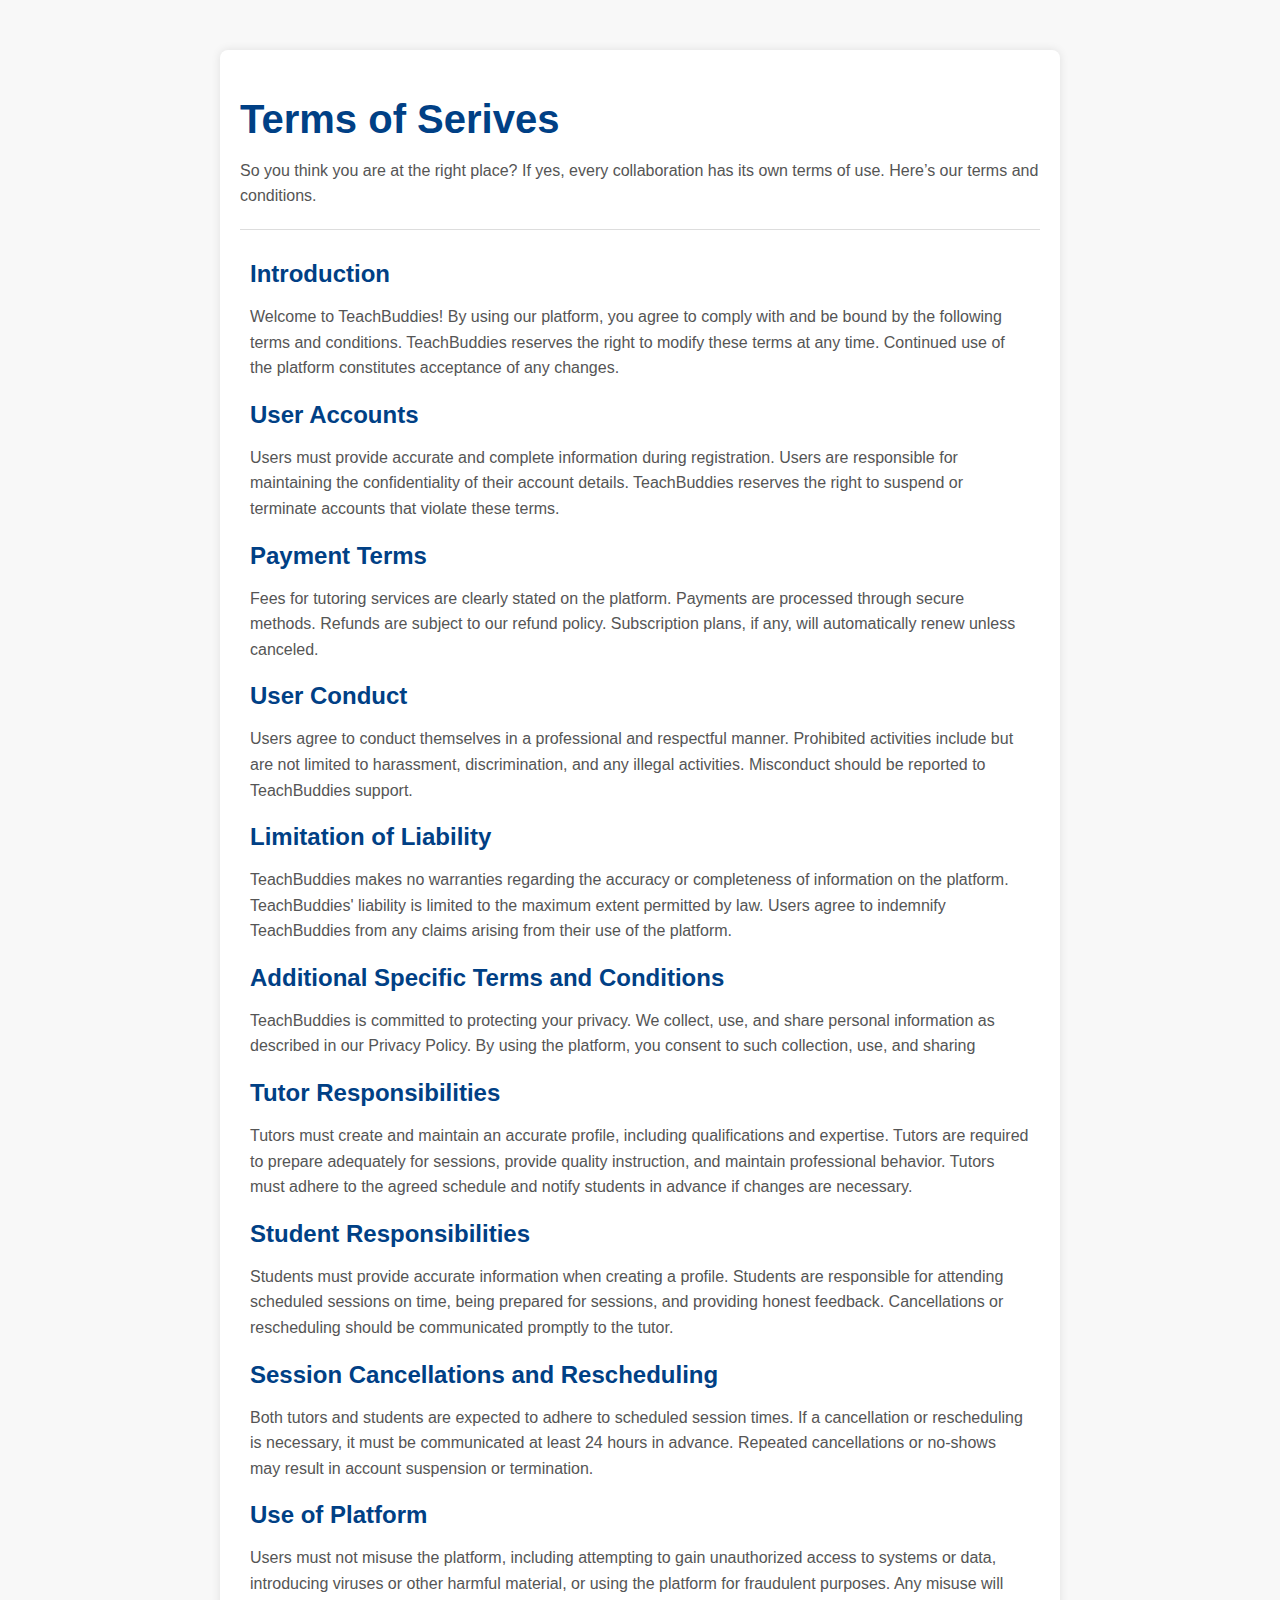
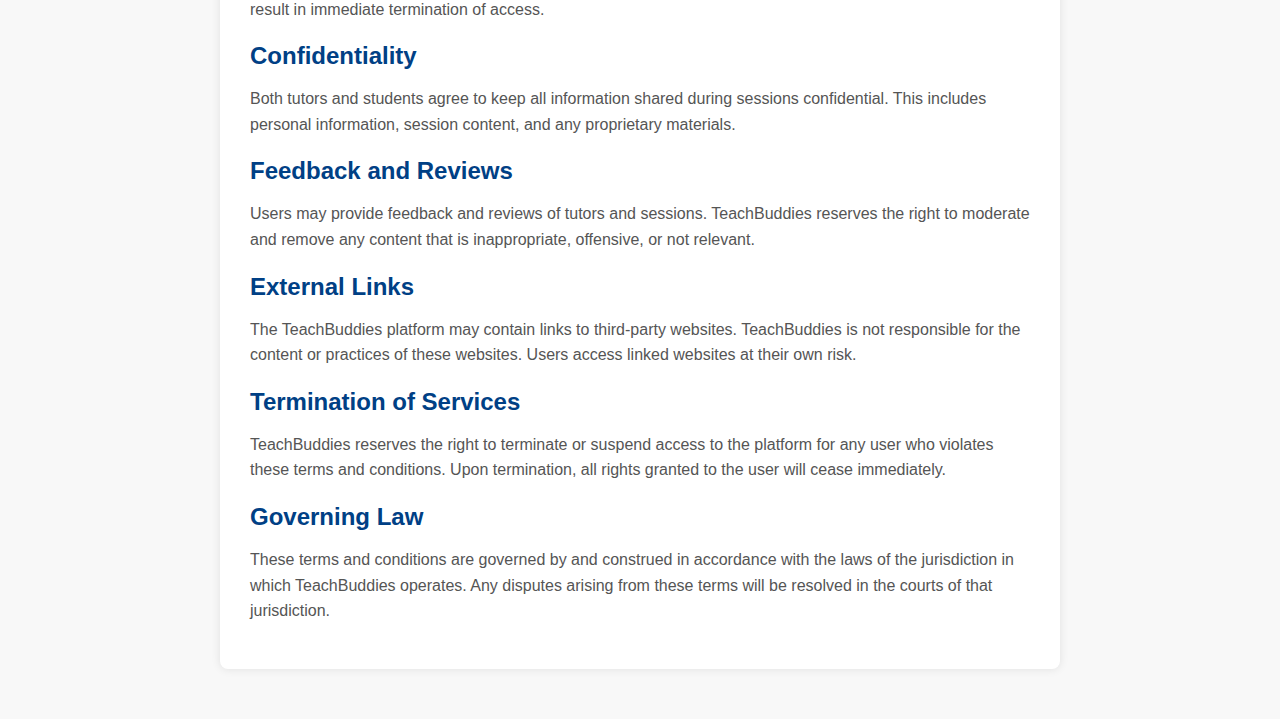
<file: terms.html>
<!DOCTYPE html>
<html lang="en">

<head>
    <meta charset="UTF-8">
    <meta name="viewport" content="width=device-width, initial-scale=1.0">
    <title>Terms & Conditions</title>
    <style>
        body {
            font-family: Arial, sans-serif;
            margin: 0;
            padding: 0;
            background-color: #f8f8f8;
        }

        .terms-container {
            max-width: 800px;
            margin: 50px auto;
            padding: 20px;
            background-color: #fff;
            border-radius: 8px;
            box-shadow: 0 0 10px rgba(0, 0, 0, 0.1);
        }

        .terms-container h1 {
            font-size: 2.5em;
            color: #004085;
            margin-bottom: 10px;
        }

        .terms-container p {
            color: #555;
            line-height: 1.6;
        }

        .terms-container h2,
        h3,
        h4,
        h5,
        h6 {
            color: #004085;
            margin-top: 20px;
            margin-bottom: 10px;
        }



        .terms-content {
            margin-top: 20px;
            padding: 10px;
            border-top: 1px solid #ddd;
        }

        .terms-content p {
            margin-bottom: 15px;
        }

        .terms-container .terms-image {
            float: right;
            margin-left: 20px;
            max-width: 200px;
        }

        /* Back to Top Button */
        #backToTopBtn {
            display: none;
            position: fixed;
            bottom: 20px;
            right: 20px;
            z-index: 99;
            border: none;
            outline: none;
            background-color: #004085;
            color: white;
            cursor: pointer;
            padding: 10px;
            border-radius: 5px;
            font-size: 16px;
        }

        #backToTopBtn:hover {
            background-color: #555;
        }
    </style>
</head>

<body>
    <div id="terms-conditions" class="terms-container">
        <h1>Terms of Serives</h1>
        <p>So you think you are at the right place? If yes, every collaboration has its own terms of use. Here’s our
            terms and conditions.</p>
        <div class="terms-content">
            <h2>Introduction
            </h2>
            <p>Welcome to TeachBuddies! By using our platform, you agree to comply with and be bound by the following
                terms and conditions. TeachBuddies reserves the right to modify these terms at any time. Continued use
                of the platform constitutes acceptance of any changes.
            </p>
            <h2>
                User Accounts
            </h2>
            <p>Users must provide accurate and complete information during registration. Users are responsible for
                maintaining the confidentiality of their account details. TeachBuddies reserves the right to suspend or
                terminate accounts that violate these terms.</p>
            <!-- <h2>
                Services Offered
            </h2>
            <p>In these Terms, references to "you", "User", "Visitor” shall mean the end user accessing the Website, its
                contents and using the Services offered through the Website, and "we", "us" and "our" shall mean
                Unstop.com and its affiliates.</p> -->
            <h2>
                Payment Terms
            </h2>
            <p>
                Fees for tutoring services are clearly stated on the platform. Payments are processed through secure
                methods. Refunds are subject to our refund policy. Subscription plans, if any, will automatically renew
                unless canceled.
            </p>
            <h2>
                User Conduct

            </h2>
            <p>
                Users agree to conduct themselves in a professional and respectful manner. Prohibited activities include
                but are not limited to harassment, discrimination, and any illegal activities. Misconduct should be
                reported to TeachBuddies support.
            </p>
            <h2>
                Limitation of Liability

            </h2>
            <p>
                TeachBuddies makes no warranties regarding the accuracy or completeness of information on the platform.
                TeachBuddies' liability is limited to the maximum extent permitted by law. Users agree to indemnify
                TeachBuddies from any claims arising from their use of the platform.
            </p>
            <h2>
                Additional Specific Terms and Conditions

            </h2>
            <p>
                TeachBuddies is committed to protecting your privacy. We collect, use, and share personal information as
                described in our Privacy Policy. By using the platform, you consent to such collection, use, and sharing
            </p>
            <h2>
                Tutor Responsibilities

            </h2>
            <p>
                Tutors must create and maintain an accurate profile, including qualifications and expertise. Tutors are
                required to prepare adequately for sessions, provide quality instruction, and maintain professional
                behavior. Tutors must adhere to the agreed schedule and notify students in advance if changes are
                necessary.
            </p>
            <h2>
                Student Responsibilities

            </h2>
            <p>
                Students must provide accurate information when creating a profile. Students are responsible for
                attending scheduled sessions on time, being prepared for sessions, and providing honest feedback.
                Cancellations or rescheduling should be communicated promptly to the tutor.
            </p>
            <h2>
                Session Cancellations and Rescheduling

            </h2>
            <p>
                Both tutors and students are expected to adhere to scheduled session times. If a cancellation or
                rescheduling is necessary, it must be communicated at least 24 hours in advance. Repeated cancellations
                or no-shows may result in account suspension or termination.
            </p>
            <h2>
                Use of Platform

            </h2>
            <p>
                Users must not misuse the platform, including attempting to gain unauthorized access to systems or data,
                introducing viruses or other harmful material, or using the platform for fraudulent purposes. Any misuse
                will result in immediate termination of access.
            </p>
            <h2>
                Confidentiality

            </h2>
            <p>
                Both tutors and students agree to keep all information shared during sessions confidential. This
                includes personal information, session content, and any proprietary materials.
            </p>
            <h2>
                Feedback and Reviews

            </h2>
            <p>
                Users may provide feedback and reviews of tutors and sessions. TeachBuddies reserves the right to
                moderate and remove any content that is inappropriate, offensive, or not relevant.
            </p>
            <h2>
                External Links

            </h2>
            <p>
                The TeachBuddies platform may contain links to third-party websites. TeachBuddies is not responsible for
                the content or practices of these websites. Users access linked websites at their own risk.
            </p>
            <h2>
                Termination of Services

            </h2>
            <p>
                TeachBuddies reserves the right to terminate or suspend access to the platform for any user who violates
                these terms and conditions. Upon termination, all rights granted to the user will cease immediately.
            </p>
            <h2>
                Governing Law

            </h2>
            <p>
                These terms and conditions are governed by and construed in accordance with the laws of the jurisdiction
                in which TeachBuddies operates. Any disputes arising from these terms will be resolved in the courts of
                that jurisdiction.
            </p>
        </div>
        <!-- <img src="path/to/your/image.png" alt="Terms and Conditions Image" class="terms-image"> -->
    </div>

    <!-- Back to Top Button -->
    <button onclick="topFunction()" id="backToTopBtn" title="Go to top">Back to Top</button>

    <script>
        // Back to Top Button
        const backToTopBtn = document.getElementById("backToTopBtn");

        window.onscroll = function () {
            scrollFunction();
        };

        function scrollFunction() {
            if (document.body.scrollTop > 100 || document.documentElement.scrollTop > 100) {
                backToTopBtn.style.display = "block";
            } else {
                backToTopBtn.style.display = "none";
            }
        }

        function topFunction() {
            document.body.scrollTop = 0;
            document.documentElement.scrollTop = 0;
        }
    </script>
</body>

</html>
</file>
